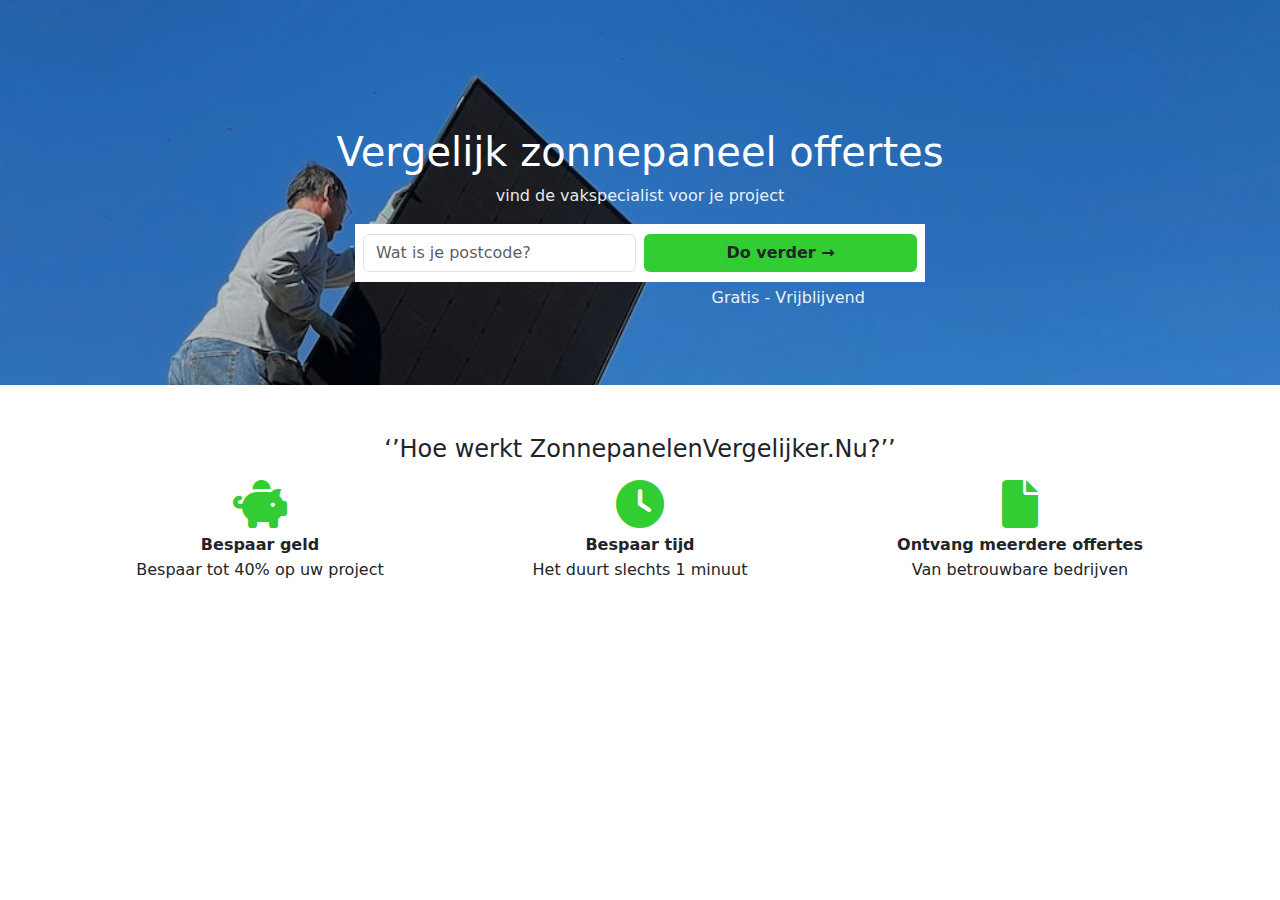
<file: index.html>
<!DOCTYPE html>
<html lang="en">

<head>
  <meta charset="UTF-8">
  <meta name="viewport" content="width=device-width, initial-scale=1.0">
  <meta http-equiv="X-UA-Compatible" content="ie=edge">
  <title>HOME</title>
  <link rel="stylesheet" href="index.css">

  <!-- Bootstrap CDN link-->
  <link rel="stylesheet" href="https://cdn.jsdelivr.net/npm/bootstrap@5.3.0/dist/css/bootstrap.min.css">

  <!-- FontAwesome CDN link-->
  <link rel="stylesheet" href="https://cdnjs.cloudflare.com/ajax/libs/font-awesome/6.0.0-beta2/css/all.min.css">


  <link rel="preconnect" href="https://fonts.googleapis.com">
  <link rel="preconnect" href="https://fonts.gstatic.com" crossorigin>
  <link href="https://fonts.googleapis.com/css2?family=Aleo&family=Kanit&family=Lato:wght@300&display=swap"
    rel="stylesheet">

</head>

<body>
  <div id="overlay" class="overlay"></div>
  <div class="container-fluid p-0">
    <div class="top-section">

      <div class="content">
        <h1>Vergelijk zonnepaneel offertes</h1>
        <p class="opacity">vind de vakspecialist voor je project</p>
      </div>



      <div class="container">
        <div class="row">
          <div class="col-6 offset-3 white-box px-3">
            <div class="row">
              <div class="col-6 px-1">
                <input id="input" type="text" class="form-control" placeholder="Wat is je postcode?">
              </div>
              <div class="col-6 px-1">
                <button id="btn1" type="button" class="btn btn-block fw-bold">Do verder &rarr;</button>
              </div>
            </div>
          </div>
          <p class="text opacity mt-1">Gratis - Vrijblijvend</p>
        </div>
      </div>



    </div>

    <div class="bottom-section">
      <div class="container">
        <div class="row">
          <div class="col-12 text-center">
            <h4>‘’Hoe werkt ZonnepanelenVergelijker.Nu?’’</h4>

            <div class="row icon mt-3">
              <div class="col-4">
                <i class="fas fa-piggy-bank fa-3x" style="color: limegreen;"></i>
                <p class="mt-1 fw-bold">Bespaar geld</p>
                <p>Bespaar tot 40% op uw project</p>
              </div>
              <div class="col-4">
                <i class="fas fa-clock fa-3x" style="color: limegreen;"></i>
                
                <p class="mt-1 fw-bold">Bespaar tijd</p>
                <p>Het duurt slechts 1 minuut</p>
              </div>
              <div class="col-4">
                <i class="fas fa-file fa-3x" style="color: limegreen;"></i>
                
                <p class="mt-1 fw-bold">Ontvang meerdere offertes</p>
                <p>Van betrouwbare bedrijven</p>
              </div>
            </div>
          </div>


        </div>
      </div>
    </div>
  </div>
  </div>

</body>
<script src="index.js"></script>

</html>
</file>
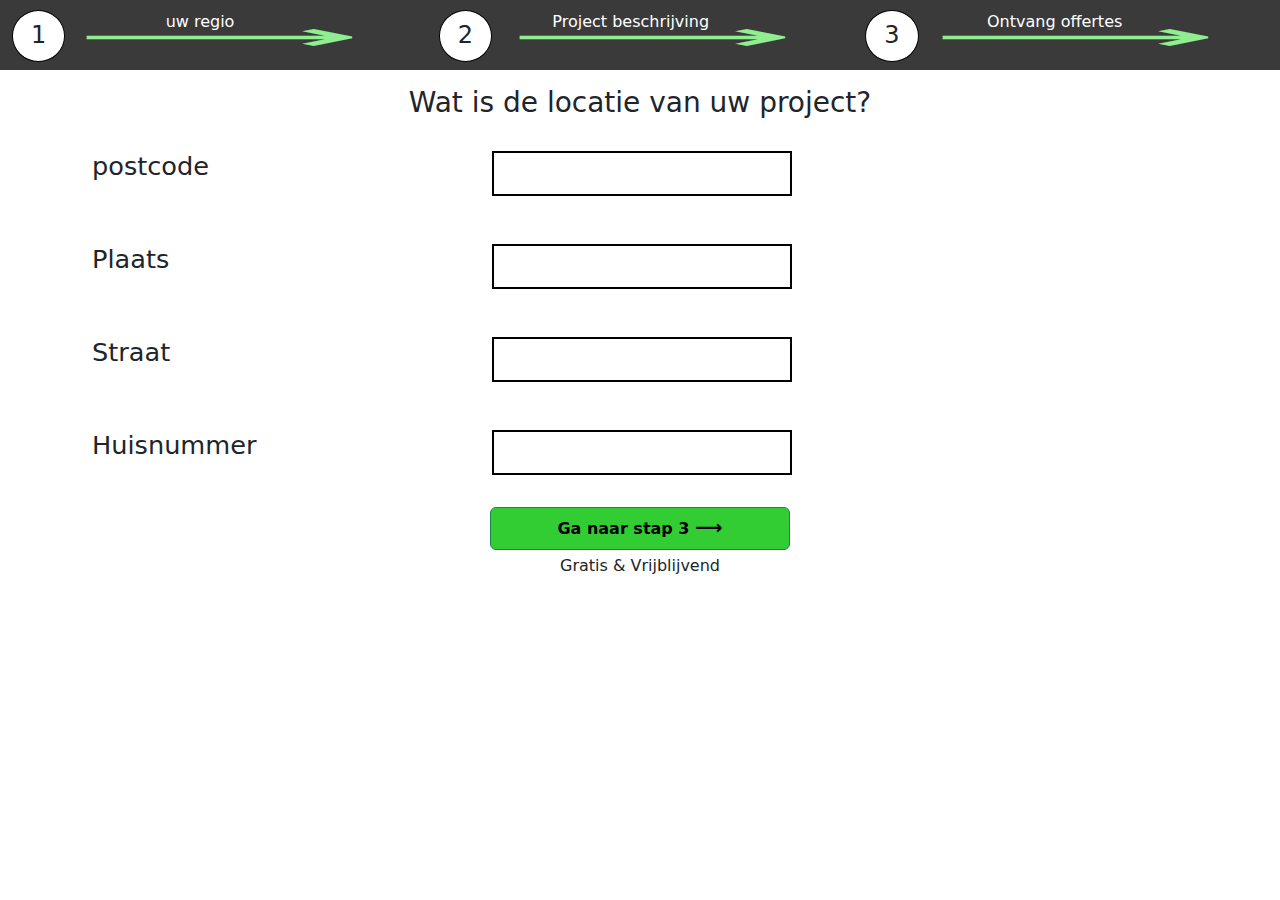
<file: index1.html>
<!DOCTYPE html>
<html lang="en">

<head>
    <meta charset="UTF-8">
    <meta name="viewport" content="width=device-width, initial-scale=1.0">
    <meta http-equiv="X-UA-Compatible" content="ie=edge">
    <title>PAGE 1</title>
    <link rel="stylesheet" href="index.css">

    <!-- Bootstrap CDN link-->
    <link rel="stylesheet" href="https://cdn.jsdelivr.net/npm/bootstrap@5.3.0/dist/css/bootstrap.min.css">

    <!-- FontAwesome CDN link-->
    <link rel="stylesheet" href="https://cdnjs.cloudflare.com/ajax/libs/font-awesome/6.0.0-beta3/css/all.min.css">

</head>

<body>
    <div id="overlay" class="overlay"></div>
    <div class="container-fluid">
        <div class="row header">

            <div class="col-4 one">
                <h1 class="circle">1</h1>
                <p class="text t1">uw regio</p>
                <span class="arrow ar1">&#10230;</span>
            </div>

            <div class="col-4 two">
                <h1 class="circle">2</h1>
                <p class="text t2">Project beschrijving</p>
                <span class="arrow ar2">&#10230;</span>
            </div>

            <div class="col-4 three">
                <h1 class="circle ">3</h1>
                <p class="text t3">Ontvang offertes</p>
                <span class="arrow ar3">&#10230;</span>
            </div>

        </div>
    </div>

    <div class="content text-center hed1">
        <h3>Wat is de locatie van uw project?</h3>
    </div>

    <div class="container-fluid page2">
        <div class="row text-center">
            <div class="col-lg-4 col-sm-6 text-start">
                <h1>postcode</h1>
            </div>
            <div class="col-lg-4 col-sm-6 input"><input type="text" name="" id="inpname"></div>
            <div class="col-lg-4"></div>
        </div>

        <div class="row text-center mt-3">
            <div class="col-lg-4 col-sm-6 text-start">
                <h1>Plaats</h1>
            </div>
            <div class="col-lg-4 col-sm-6 input"><input type="text" name="" id="inpplaats"></div>
            <div class="col-lg-4"></div>
        </div>

        <div class="row text-center mt-3">
            <div class="col-lg-4 col-sm-6 text-start">
                <h1>Straat
                </h1>
            </div>
            <div class="col-lg-4 col-sm-6 input"><input type="text" name="" id="inpstraat"></div>
            <div class="col-lg-4"></div>
        </div>

        <div class="row text-center mt-3">
            <div class="col-lg-4 col-sm-6 text-start">
                <h1>Huisnummer</h1>
            </div>
            <div class="col-lg-4 col-sm-6 input"><input type="text" name="" id="imphuisnummer"></div>
            <div class="col-lg-4"></div>
        </div>

    </div>

    <div class="text-center">
        <button id="btn2" class="btn btn-success btn2 text-center fw-bold">Ga naar stap 3
            <span class="ntt">&#10230;</span></button>
        <p class="mt-1"> Gratis & Vrijblijvend</p>
    </div>


</body>
<script>

    // Grab All Elements
    let overlay = document.querySelector('#overlay');
    let btn2 = document.querySelector(`#btn2`)
    let inpname = document.querySelector(`#inpname`)
    let inpplaats = document.querySelector(`#inpplaats`)
    let inpstraat = document.querySelector(`#inpstraat`)
    let imphuisnummer = document.querySelector(`#imphuisnummer`)


    btn2.addEventListener('click', function (event) {
        event.preventDefault();

        if (inpname.value.trim() === '') {
            alert('Please fill All the required field.');
            return;
        }

        if (inpplaats.value.trim() === '') {
            alert('Please fill All the required field.');
            return;
        }

        if (inpstraat.value.trim() === '') {
            alert('Please fill All the required field.');
            return;
        }

        if (imphuisnummer.value.trim() === '') {
            alert('Please fill All the required field.');
            return;
        }
        overlay.classList.add('fade-in');
        setTimeout(function () {
            window.location.replace("index2.html");
            overlay.classList.remove('fade-in');
        }, 500);
    });
</script>

</html>
</file>
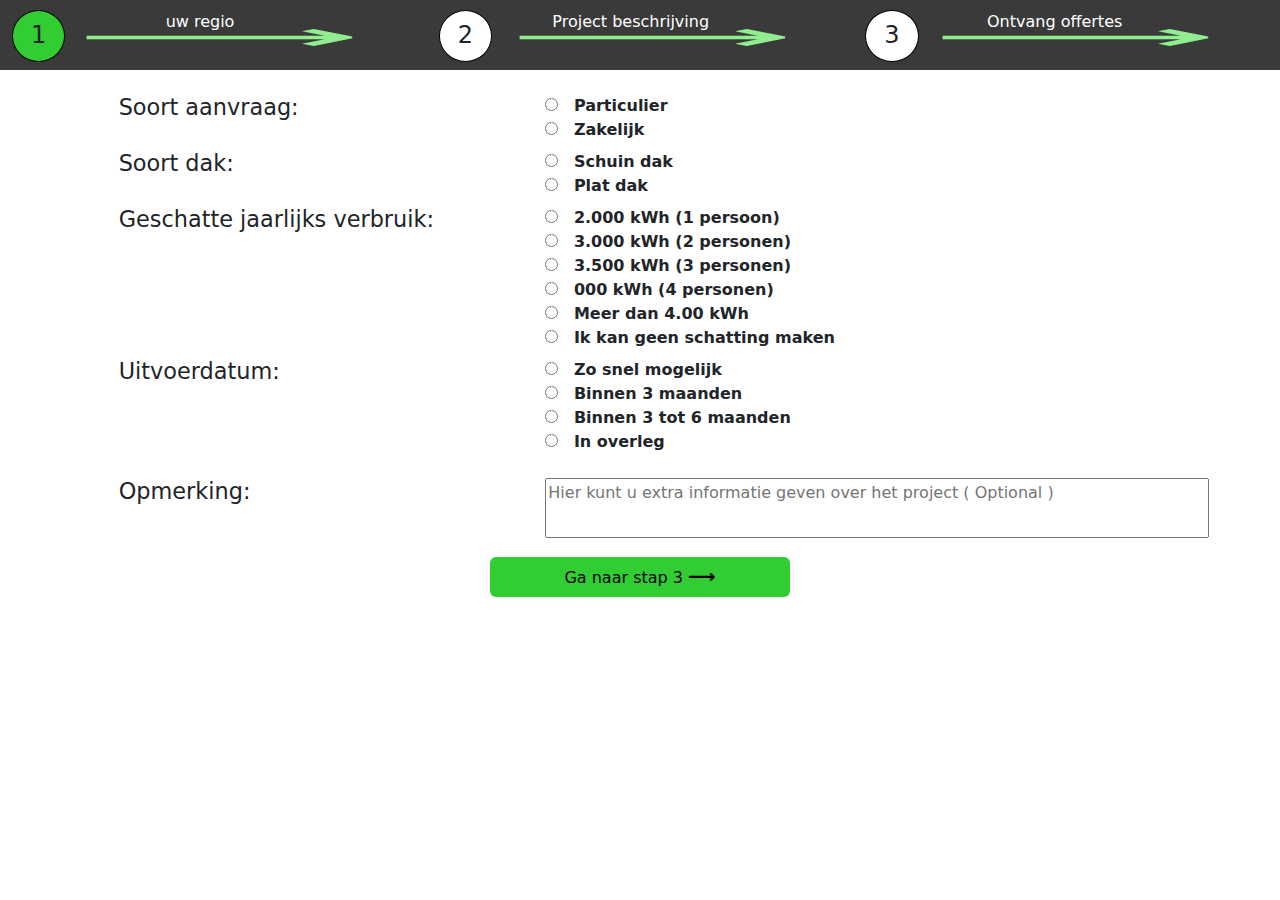
<file: index2.html>
<!DOCTYPE html>
<html lang="en">

<head>
    <meta charset="UTF-8">
    <meta name="viewport" content="width=device-width, initial-scale=1.0">
    <meta http-equiv="X-UA-Compatible" content="ie=edge">
    <title>PAGE 2</title>
    <link rel="stylesheet" href="index.css">

    <!-- Bootstrap CDN link-->
    <link rel="stylesheet" href="https://cdn.jsdelivr.net/npm/bootstrap@5.3.0/dist/css/bootstrap.min.css">

    <!-- FontAwesome CDN link-->
    <link rel="stylesheet" href="https://cdnjs.cloudflare.com/ajax/libs/font-awesome/6.0.0-beta3/css/all.min.css">

</head>

<body>
    <div id="overlay" class="overlay"></div>
    <div class="container-fluid">
        <div class="row header">

            <div class="col-4 one">
                <h1 class="circle" style="background-color: limegreen;">1</h1>
                <p class="text t1">uw regio</p>
                <span class="arrow ar1">&#10230;</span>
            </div>

            <div class="col-4 two">
                <h1 class="circle">2</h1>
                <p class="text t2">Project beschrijving</p>
                <span class="arrow ar2">&#10230;</span>
            </div>

            <div class="col-4 three">
                <h1 class="circle ">3</h1>
                <p class="text t3">Ontvang offertes</p>
                <span class="arrow ar3">&#10230;</span>
            </div>

        </div>
    </div>

    <div class="container-fluid offset-1 hed2">



        <div class="row mt-4">
            <div class="col-lg-4 col-md-6">
                <h1>Soort aanvraag:</h1>
            </div>
            <div class="col-lg-4 col-md-6 d-flex flex-column">
                <label>
                    <input type="radio" name="option" value="option1" required> Particulier
                </label>
                <label>
                    <input type="radio" name="option" value="option1" required> Zakelijk
                </label>
            </div>
            <div class="col-lg-4"></div>
        </div>

        <div class="row mt-2">
            <div class="col-lg-4 col-md-6">
                <h1>Soort dak:
                </h1>
            </div>
            <div class="col-lg-4 col-md-6 d-flex flex-column">
                <label>
                    <input type="radio" name="option1" value="option1"> Schuin dak
                </label>
                <label>
                    <input type="radio" name="option1" value="option1"> Plat dak
                </label>
            </div>
            <div class="col-lg-4"></div>
        </div>

        <div class="row mt-2">
            <div class="col-lg-4 col-md-6">
                <h1>Geschatte jaarlijks verbruik:
                </h1>
            </div>
            <div class="col-lg-4 col-md-6 d-flex flex-column">
                <label>
                    <input type="radio" name="option2" value="option1"> 2.000 kWh (1 persoon)
                </label>
                <label>
                    <input type="radio" name="option2" value="option1"> 3.000 kWh (2 personen)
                </label>
                <label>
                    <input type="radio" name="option2" value="option1"> 3.500 kWh (3 personen)

                </label>
                <label>
                    <input type="radio" name="option2" value="option1"> 000 kWh (4 personen)

                </label>
                <label>
                    <input type="radio" name="option2" value="option1"> Meer dan 4.00 kWh
                </label>
                <label>
                    <input type="radio" name="option2" value="option1"> Ik kan geen schatting maken

                </label>
            </div>
            <div class="col-lg-4"></div>
        </div>

        <div class="row mt-2">
            <div class="col-lg-4 col-md-6">
                <h1>Uitvoerdatum:</h1>
            </div>
            <div class="col-lg-4 col-md-6 d-flex flex-column">
                <label>
                    <input type="radio" name="option3" value="option1"> Zo snel mogelijk
                </label>
                <label>
                    <input type="radio" name="option3" value="option1"> Binnen 3 maanden
                </label>
                <label>
                    <input type="radio" name="option3" value="option1"> Binnen 3 tot 6 maanden

                </label>
                <label>
                    <input type="radio" name="option3" value="option1"> In overleg
                </label>
            </div>
            <div class="col-lg-4"></div>
        </div>


        <div class="row mt-4">
            <div class="col-lg-4 col-md-6">
                <h1>Opmerking:</h1>
            </div>
            <div class="col-8 d-flex flex-column">
                <textarea class="textarea" placeholder="Hier kunt u extra informatie geven over het project ( Optional )" ></textarea>
            </div>
        </div>
    </div>

    <div class="text-center">
        <button id="btn3" onclick="validateForm()" class="btn btn-success btn2 text-center">Ga naar stap 3
            <span class="ntt">&#10230;</span></button>
    </div>

</body>
<script>

function validateForm() {
    var option1Selected = isRadioSelected('option1');
  var option2Selected = isRadioSelected('option2');
  var option3Selected = isRadioSelected('option3');

  if (option1Selected && option2Selected && option3Selected !== '') {

    event.preventDefault();  
  overlay.classList.add('fade-in');
  setTimeout(function() {
      window.location.replace("index3.html");
      overlay.classList.remove('fade-in');
  }, 500);
  } else {
    alert('Please Select All the fields');
  }
}

function isRadioSelected(name) {
  var radios = document.getElementsByName(name);

  for (var i = 0; i < radios.length; i++) {
    if (radios[i].checked) {
      return true;
    }
  }

  return false;
}


</script>

</html>
</file>
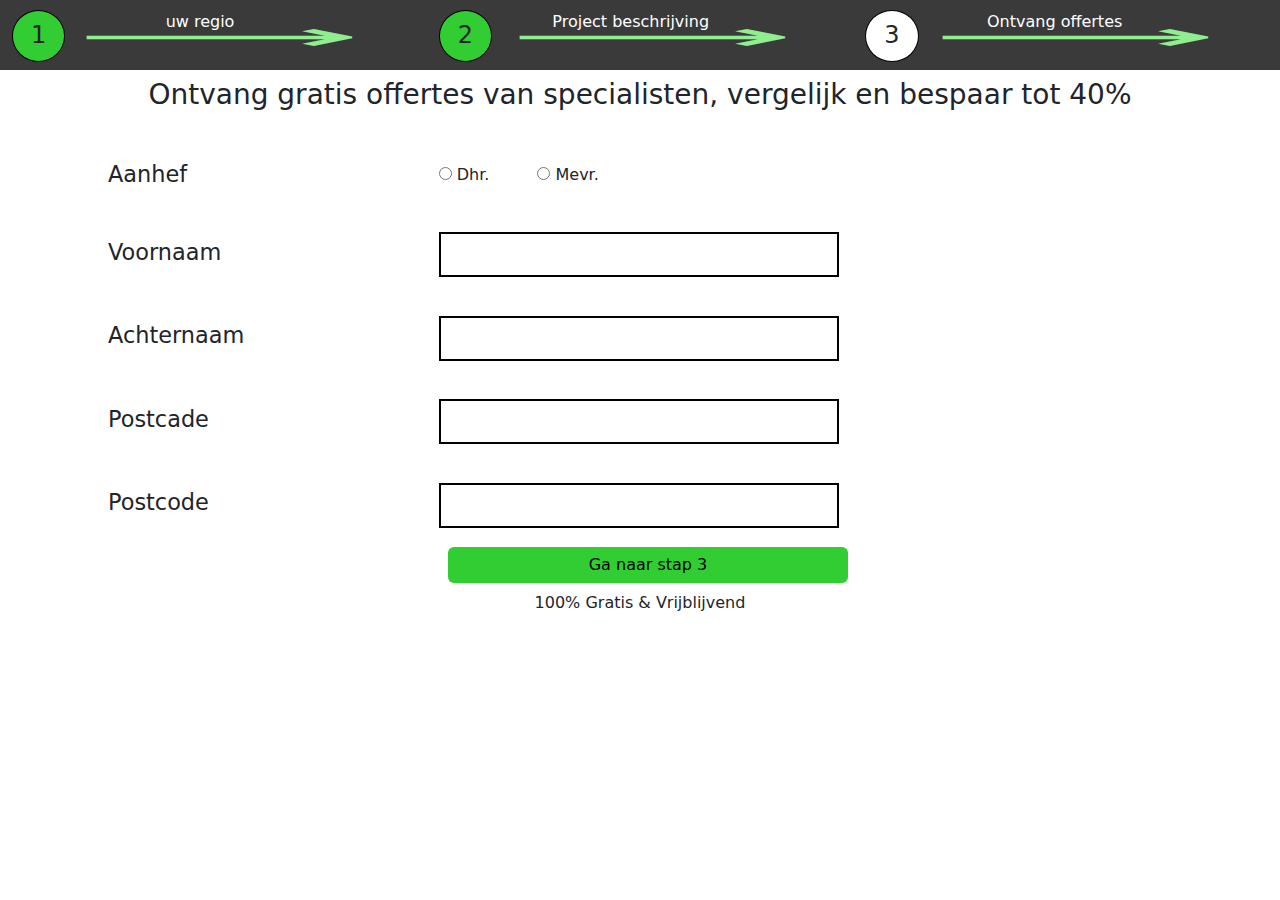
<file: index3.html>
<!DOCTYPE html>
<html lang="en">
  <head>
    <meta charset="UTF-8">
    <meta name="viewport" content="width=device-width, initial-scale=1.0">
    <meta http-equiv="X-UA-Compatible" content="ie=edge">
    <title>PAGE 3</title>
    <link rel="stylesheet" href="index.css">

      <!-- Bootstrap CDN link-->
  <link rel="stylesheet" href="https://cdn.jsdelivr.net/npm/bootstrap@5.3.0/dist/css/bootstrap.min.css">

   <!-- FontAwesome CDN link-->
  <link rel="stylesheet" href="https://cdnjs.cloudflare.com/ajax/libs/font-awesome/6.0.0-beta3/css/all.min.css">

  </head>
  <body>
    <div id="overlay" class="overlay"></div>
    <div class="container-fluid">
        <div class="row header">
            
          <div class="col-4 one">
            <h1 class="circle" style="background-color: limegreen;">1</h1>
            <p class="text t1">uw regio</p>
            <span class="arrow ar1">&#10230;</span>
          </div>

          <div class="col-4 two">
            <h1 class="circle" style="background-color: limegreen;">2</h1>
            <p class="text t2">Project beschrijving</p>
            <span class="arrow ar2">&#10230;</span>
          </div>

          <div class="col-4 three">
            <h1 class="circle ">3</h1>
            <p class="text t3">Ontvang offertes</p>
            <span class="arrow ar3">&#10230;</span>
          </div>

        </div>
    </div>

    <div class="text-center mt-2">
        <h3>Ontvang gratis offertes van specialisten, vergelijk en bespaar tot 40%</h3>
    </div>

    
    <div class="container-fluid hed3">

       

        <div class="row mt-4">
        <div class="col-lg-4 col-md-6 col-sm-4"><h1>Aanhef</h1></div>
        <div class="col-lg-4 col-md-6 col-sm-4 d-flex flex-row gap-5">
        <label>
        <input class="radio" type="radio" name="option4" value="option1"> Dhr. 
        </label>
        <label>
        <input class="radio" type="radio" name="option4" value="option1"> Mevr.
        </label>
        </div>
        <div class="col-lg-4 col-sm-4 "></div>
        </div>

        <div class="row">
            <div class="col-lg-4 col-md-4 col-sm-4"><h1>Voornaam</h1></div>
            <div class="col-lg-4 col-md-4 col-sm-4 input"><input class="adjust" type="text" name="" id="Voornaam"></div>
            <div class="col-lg-4 col-md-4 col-sm-4"></div>
        </div>

        <div class="row">
            <div class="col-lg-4 col-md-4 col-sm-4"><h1>Achternaam</h1></div>
            <div class="col-lg-4 col-md-4 col-sm-4 input"><input class="adjust" type="text" name="" id="Achternaam"></div>
            <div class="col-lg-4 col-md-4 col-sm-4"></div>
        </div>

        <div class="row">
            <div class="col-lg-4 col-md-4 col-sm-4"><h1>Postcade</h1></div>
            <div class="col-lg-4 col-md-4 col-sm-4 input"><input class="adjust" type="text" name="" id="Postcade"></div>
            <div class="col-lg-4 col-md-4 col-sm-4"></div>
        </div>

        <div class="row">
            <div class="col-lg-4 col-md-4 col-sm-4"><h1>Postcode</h1></div>
            <div class="col-lg-4 col-md-4 col-sm-4 input"><input class="adjust" type="text" name="" id="Postcode"></div>
            <div class="col-lg-4 col-md-4 col-sm-4"></div>
        </div>
    </div>

    <div class="text-center">
    <button id="btn4" onclick="valid()" class="btn btn-success btn2 text-center">Ga naar stap 3</button>
            <p>100% Gratis & Vrijblijvend</p>
    </div>

</body>
<script>

function valid() {
  
let overlay = document.querySelector('#overlay');
let Voornaam = document.querySelector(`#Voornaam`).value.trim();
let Achternaam = document.querySelector(`#Achternaam`).value.trim();
let Postcade = document.querySelector(`#Postcade`).value.trim();
let Postcode = document.querySelector(`#Postcode`).value.trim();
let option4Selected = isRadioSelected('option4');

  if (option4Selected && Voornaam !== '' && Achternaam !== ''
  && Postcade !== '' && Postcode !== '') {

    overlay.classList.add('fade-in');
setTimeout(function() {
    window.location.replace("index4.html");
    overlay.classList.remove('fade-in');
}, 500);
  } else {
    alert('Please fill in all fields');
  }
}

function isRadioSelected(name) {
  var radios = document.getElementsByName(name);

  for (var i = 0; i < radios.length; i++) {
    if (radios[i].checked) {
      return true;
    }
  }

  return false;
}

</script>
</html>
</file>
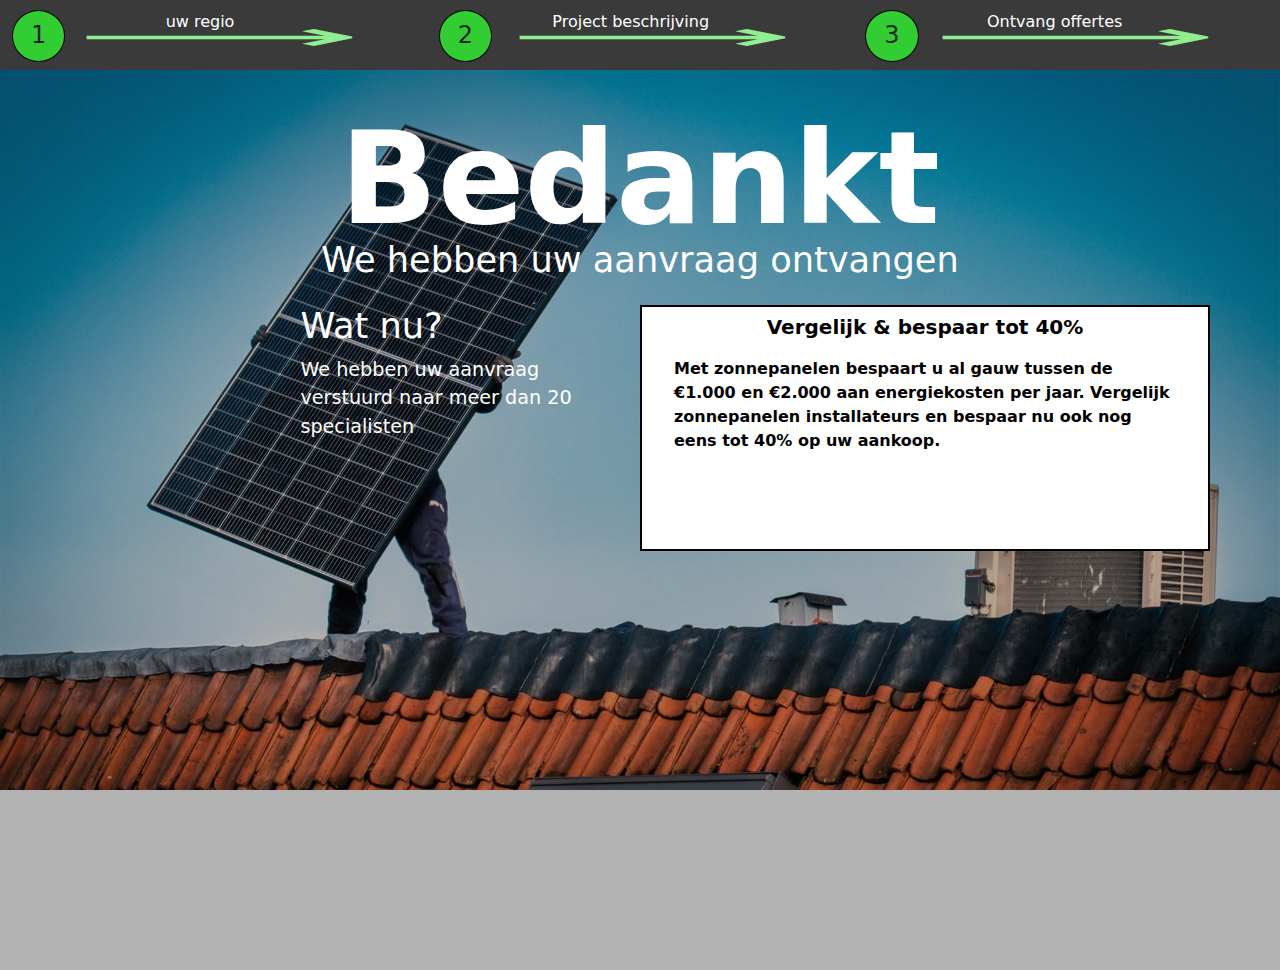
<file: index4.html>
<!DOCTYPE html>
<html lang="en">

<head>
  <meta charset="UTF-8">
  <meta name="viewport" content="width=device-width, initial-scale=1.0">
  <meta http-equiv="X-UA-Compatible" content="ie=edge">
  <title>PAGE 4</title>
  <link rel="stylesheet" href="index.css">

  <!-- Bootstrap CDN link-->
  <link rel="stylesheet" href="https://cdn.jsdelivr.net/npm/bootstrap@5.3.0/dist/css/bootstrap.min.css">

  <!-- FontAwesome CDN link-->
  <link rel="stylesheet" href="https://cdnjs.cloudflare.com/ajax/libs/font-awesome/6.0.0-beta3/css/all.min.css">

</head>

<body>

  <div class="container-fluid final">
    <div class="row header">

      <div class="col-4 one">
        <h1 class="circle" style="background-color: limegreen;">1</h1>
        <p class="text t1">uw regio</p>
        <span class="arrow ar1">&#10230;</span>
      </div>

      <div class="col-4 two">
        <h1 class="circle" style="background-color: limegreen;">2</h1>
        <p class="text t2">Project beschrijving</p>
        <span class="arrow ar2">&#10230;</span>
      </div>

      <div class="col-4 three">
        <h1 class="circle" style="background-color: limegreen;">3</h1>
        <p class="text t3">Ontvang offertes</p>
        <span class="arrow ar3">&#10230;</span>
      </div>

    </div>
  </div>


  <div class="container-fluid thankyou">

    <div class="content">
      <h1 class="fw-bold">Bedankt</h1>
      <h4>We hebben uw aanvraag ontvangen</h4>
    </div>


    <div class="container mt-4">
      <div class="row mt-4">
        <div class="col-lg-6 text-start tn">
          <h2>Wat nu?</h2>
          <p>We hebben uw aanvraag verstuurd naar meer dan 20 specialisten</p>
        </div>

        <div class="col-lg-6 box">
          <h5 class="fw-bold mt-2">Vergelijk & bespaar tot 40%</h5>
          <p class="text-start fw-bold">Met zonnepanelen bespaart u al gauw
            tussen de €1.000 en €2.000 aan
            energiekosten per jaar. Vergelijk
            zonnepanelen installateurs en bespaar
            nu ook nog eens tot 40% op uw
            aankoop.</p>
        </div>
      </div>
    </div>

  </div>
</body>
<script src="index.js"></script>

</html>
</file>
<file: index.css>
body{
    margin: 0%;
    padding: 0%;
    overflow: hidden;
    font-family: 'Aleo', serif;
    font-family: 'Kanit', sans-serif;
    font-family: 'Lato', sans-serif;

}
  .top-section {
        background-image: linear-gradient(to bottom, rgba(0, 0, 0, 0.2), rgba(0, 0, 0, 0.2)), url('assets/home4.jpg');
    background-size: cover;
    height: 385px;
    text-align: center;
    justify-content: center;
    align-items: center;
    color: #fff;
  }
.content{
padding-top: 8rem;
}
  .bottom-section {
    background-color: rgb(255, 255, 255);
    padding: 50px 0px;
    height: 240px;
  }

  .white-box {
    background-color: #fff;
    padding: 10px;
  }
 .btn{
     width: 100%;
    
 }
 .text{
     margin-left: 13%;
     font-size: 0.8rem;
 }
.icon p{
    margin: 1px;
}
.header{
    padding-top: 0.6rem;
  background:rgba(0, 0, 0, 0.774);
  display: flex;
  justify-content: space-between;
}
.one{
    display: flex;
}
.two{
    display: flex;
}
.three{
    display: flex;
}
.circle {
    border:1px solid black;
    padding:5px 18px;
    font-size: 1.5rem;
    border-radius:50%;
    display: flex;
        justify-content: center;
        align-items: center;
        background-color: white;
} 
.arrow{
    position: relative;
    left: 0.3rem;
    top: -0.2rem;
    color:lightgreen;
    font-size:40px;
     display:inline-block;
      transform: scaleX(5);
  }
  .text{
white-space: nowrap;
color: white;
font-size: 1rem;
  }
  .ar2{
    position: relative;
    left: -4.8rem;
  }
  .ar3{
position: relative;
left: -3.7rem;
  }
  .t1{
      position: relative;
      left: 3rem;
  }
  .t2{
    position: relative;
    left: 0.5rem;
}
.t3{
    position: relative;
    left: 1rem;
}

@media (min-width: 100px) and (max-width: 447px) {
    .hed3 h1{
        position: relative;
        left: 3.5rem;
          }
    .arrow{
        transform: scaleX(1);
        position: relative;
        left: -2.5rem;
       }
.ar2{
    position: relative;
    left: -3rem;  
}
.ar3{
    position: relative;
    left: -2.7rem; 
}

.t1{
    position: relative;
    left: 0.2rem;
    font-size: 0.5rem;
}
.t2{
  position: relative;
  left: -0.2rem;
  font-size: 0.5rem;
  white-space: normal;
}
.t3{
  position: relative;
  left: 0rem;
  font-size: 0.5rem;
  white-space: normal;
}
  }



@media (min-width: 448px) and (max-width: 649px) {
  
    .arrow{
        transform: scaleX(1.6);
        position: relative;
        left: -1.6rem;
       }
.ar2{
    position: relative;
    left: -4rem;  
}
.ar3{
    position: relative;
    left: -3.6rem; 
}

.t1{
    position: relative;
    left: 1.6rem;
    font-size: 0.5rem;
}
.t2{
  position: relative;
  left: 0rem;
  font-size: 0.5rem;
}
.t3{
  position: relative;
  left: 0rem;
  font-size: 0.5rem;
}
  }

@media (min-width: 650px) and (max-width: 774px) {
   .arrow{
    transform: scaleX(3);
    position: relative;
    left: -1.2rem;
   }
   .ar2{
    position: relative;
    left: -5rem;  
   }
   .ar3{
    position: relative;
    left: -4.5rem;  
   }
   .t1{
    position: relative;
    left: 1.4rem;    
    font-size: 0.8rem;
   }
   .t2{
    position: relative;
    left: 0rem;    
    font-size: 0.8rem;
   }
   .t3{
    position: relative;
    left: 0rem;    
    font-size: 0.8rem;
   }
  }

.hed1{
margin-top: -7rem;
margin-bottom: 2rem;
}
.btn2{
 width: 300px;
}

.ntt{
font-weight: bolder;
font-size: 1.2rem;
}
.textarea {
    width: 80%; 
    height: 60px; 
    resize: none; 
    margin-bottom: 19px;
  }
  .thankyou {
    background-image: linear-gradient(to bottom, rgba(0, 0, 0, 0.3), rgba(0, 0, 0, 0.3)), url('assets/thankyou.jpeg');
background-size: contain;
background-position: top;
background-repeat: no-repeat;
height: 100vh;
text-align: center;
color: #fff;
}
.box{
    background: white;
    border: 2px solid black;
    color: black;
}
.bold{
    font-weight: bolder;
}
.opacity{
    opacity: 90%;
}
#btn1{
background-color: limegreen;
}
#btn1:hover{
    background-color: green;
}
#btn2{
    background-color: limegreen;
    color: black;
}
#btn2:hover{
    background-color: green;
    color: white;
}
#btn3{
    border: none;
    background-color: limegreen;
    color: black;
}
#btn3:hover{
    background-color: green;
    color: white;
}
#btn4{
    margin-left: 1rem;
    width: 400px;
    border: none;
    background-color: limegreen;
    color: black;
    margin-bottom: 0.5rem;
}
#btn4:hover{
    background-color: green;
    color: white;
}

.overlay {
    position: fixed;
    top: 0;
    left: 0;
    width: 100%;
    height: 100%;
    background-color: black;
    opacity: 0;
    visibility: hidden;
    transition: opacity 0.5s, visibility 0s linear 0.5s;
    z-index: 9999;
  }

  .overlay.fade-in {
    opacity: 0.5;
    visibility: visible;
    transition: opacity 0.5s;
  }
  .page2 h1{
      font-size: 1.6rem;
      margin-left: 5rem;
  }
  .page2 input{
      height: 45px;
      width: 300px;
      margin-left: 4px;
      margin-bottom: 2rem;
      border: 2px solid black;
  }
  .hed2 h1{
    font-size: 1.4rem;
  }
 .hed2{
     font-weight: bolder;
 }
 .hed2 input{
     margin-right: 10px;
 }
 .hed3 h1{
    font-size: 1.4rem;
    margin: 1.6rem 0;
    margin-left: 6rem;
 }
 .adjust{
     width: 400px;
     height: 45px;
     border: 2px solid black;
     margin: 1.2rem 0;
     margin-left: 0rem;
 }
.radio{
    margin-top: 2rem;
    margin-left: 0rem;
}
.thankyou h1{
    font-size: 8rem;
    margin-top: -6rem;
}
.thankyou h4{
    font-size: 2.2rem;
    margin-top: -1.5rem;
}
.thankyou h2{
    font-size: 2.2rem;
    margin-left: 40%;
}
.tn p{
    margin-left: 40%; 
    font-size: 1.2rem;
}
.box p{
padding: 10px 20px;
padding-bottom: 5rem;
}
</file>
